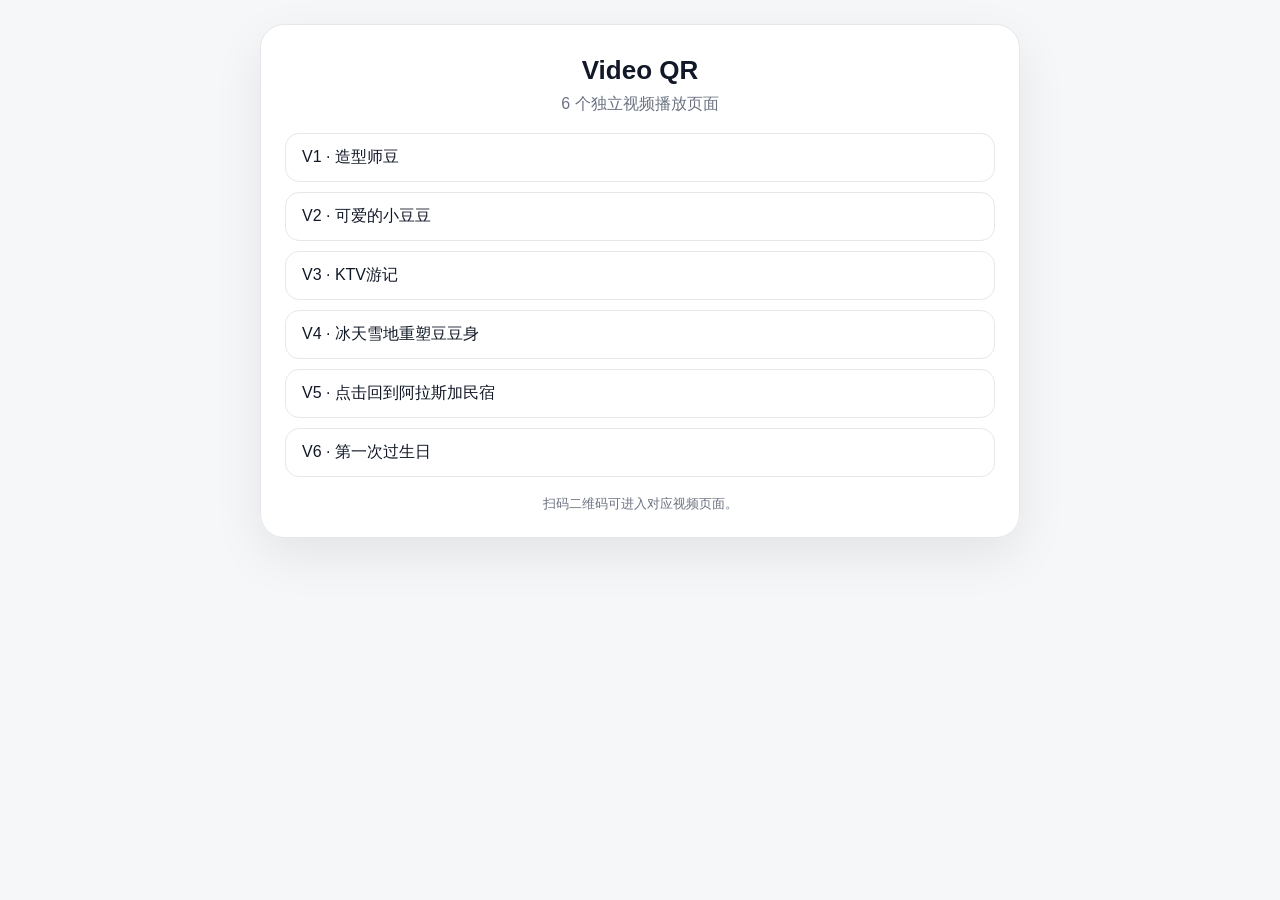
<file: index.html>
<!doctype html>
<html lang="zh-CN">
<head>
  <meta charset="utf-8">
  <meta name="viewport" content="width=device-width, initial-scale=1">
  <title>Video QR</title>
  <link rel="stylesheet" href="./assets/style.css">
</head>
<body>
  <main class="card">
    <h1>Video QR</h1>
    <p>6 个独立视频播放页面</p>
    <div class="list">
      <a href="./v1/">V1 · 造型师豆</a>
      <a href="./v2/">V2 · 可爱的小豆豆</a>
      <a href="./v3/">V3 · KTV游记</a>
      <a href="./v4/">V4 · 冰天雪地重塑豆豆身</a>
      <a href="./v5/">V5 · 点击回到阿拉斯加民宿</a>
      <a href="./v6/">V6 · 第一次过生日</a>
    </div>
    <div class="small">扫码二维码可进入对应视频页面。</div>
  </main>
</body>
</html>
</file>
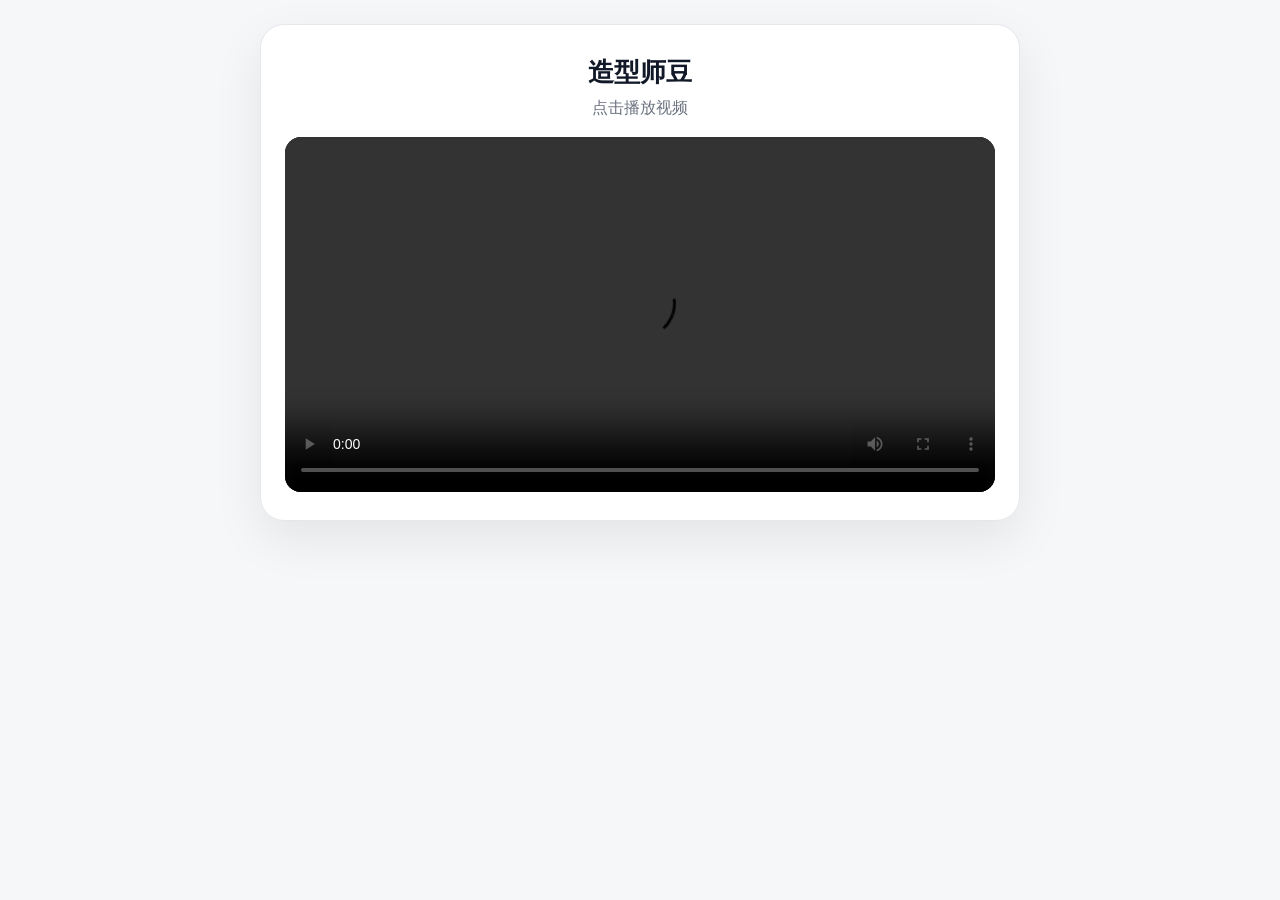
<file: v1/index.html>
<!doctype html>
<html lang="zh-CN">
<head>
  <meta charset="utf-8">
  <meta name="viewport" content="width=device-width, initial-scale=1, viewport-fit=cover">
  <meta name="apple-mobile-web-app-capable" content="yes">
  <meta name="theme-color" content="#f6f7f9">
  <title>造型师豆</title>
  <link rel="stylesheet" href="../assets/style.css">
</head>
<body>
  <main class="card">
    <h1>造型师豆</h1>
    <p>点击播放视频</p>
    <video controls playsinline preload="metadata">
      <source src="../video/v1.mp4" type="video/mp4">
      你的浏览器暂不支持视频播放。
    </video>
  </main>
</body>
</html>
</file>
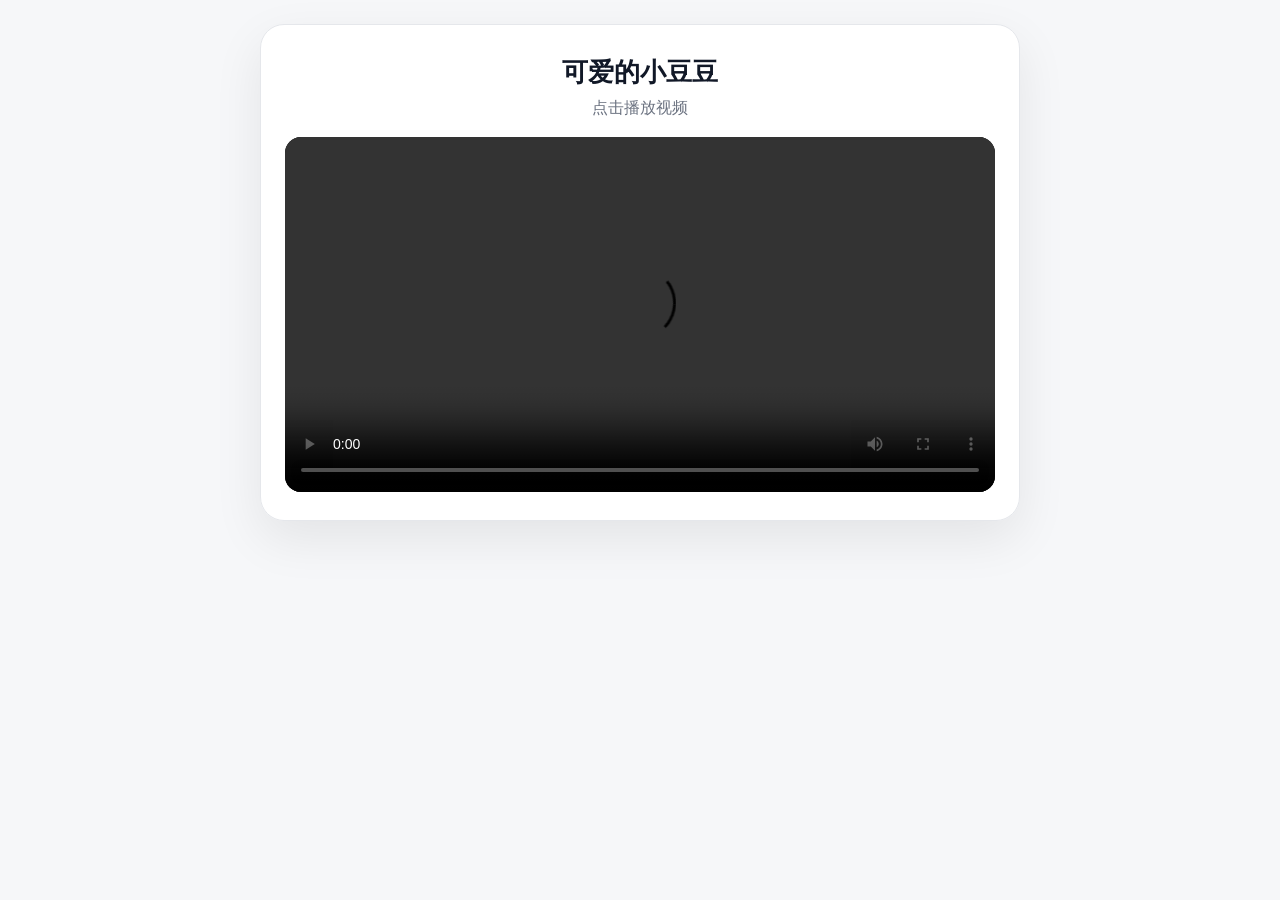
<file: v2/index.html>
<!doctype html>
<html lang="zh-CN">
<head>
  <meta charset="utf-8">
  <meta name="viewport" content="width=device-width, initial-scale=1, viewport-fit=cover">
  <meta name="apple-mobile-web-app-capable" content="yes">
  <meta name="theme-color" content="#f6f7f9">
  <title>可爱的小豆豆</title>
  <link rel="stylesheet" href="../assets/style.css">
</head>
<body>
  <main class="card">
    <h1>可爱的小豆豆</h1>
    <p>点击播放视频</p>
    <video controls playsinline preload="metadata">
      <source src="../video/v2.mp4" type="video/mp4">
      你的浏览器暂不支持视频播放。
    </video>
  </main>
</body>
</html>
</file>
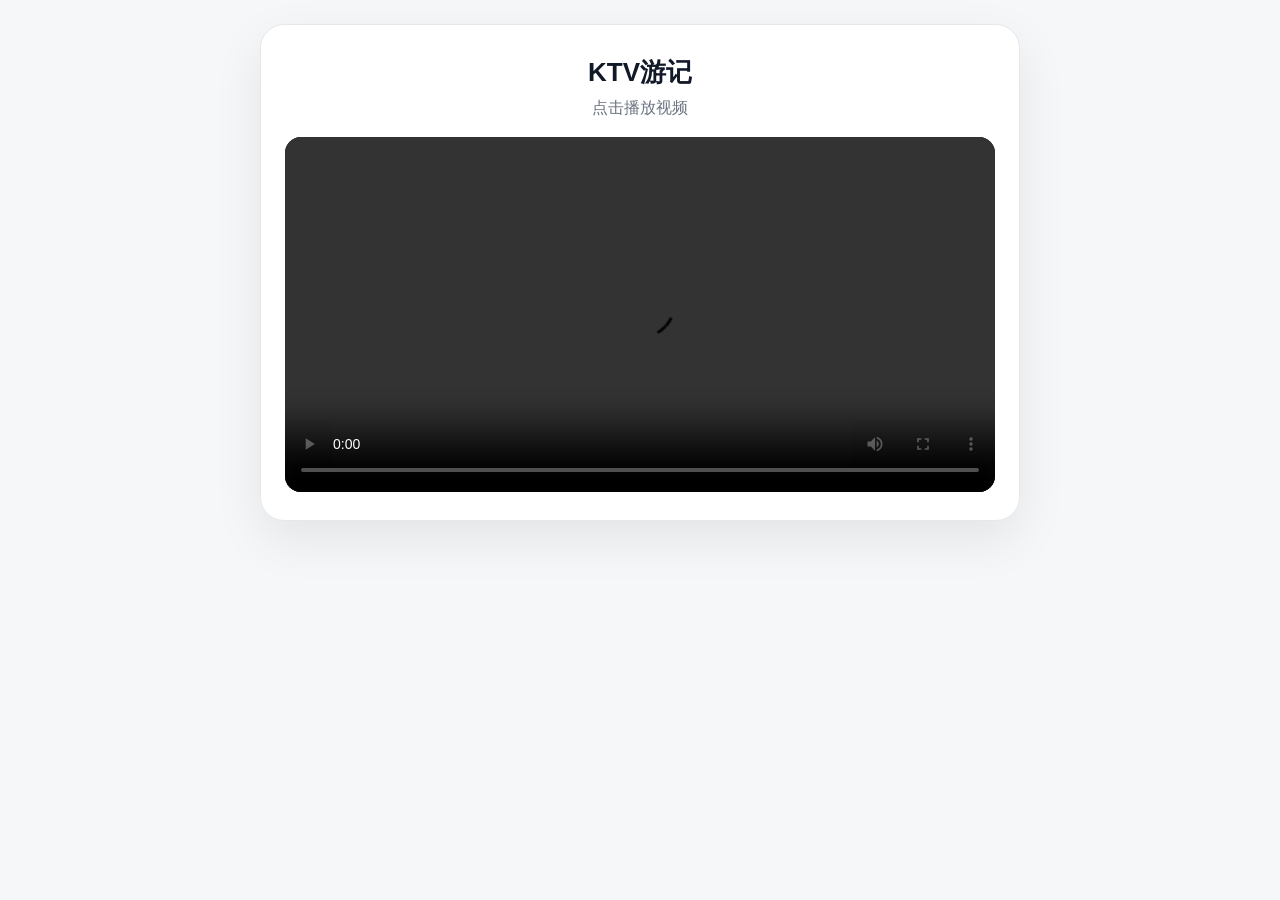
<file: v3/index.html>
<!doctype html>
<html lang="zh-CN">
<head>
  <meta charset="utf-8">
  <meta name="viewport" content="width=device-width, initial-scale=1, viewport-fit=cover">
  <meta name="apple-mobile-web-app-capable" content="yes">
  <meta name="theme-color" content="#f6f7f9">
  <title>KTV游记</title>
  <link rel="stylesheet" href="../assets/style.css">
</head>
<body>
  <main class="card">
    <h1>KTV游记</h1>
    <p>点击播放视频</p>
    <video controls playsinline preload="metadata">
      <source src="../video/v3.mp4" type="video/mp4">
      你的浏览器暂不支持视频播放。
    </video>
  </main>
</body>
</html>
</file>
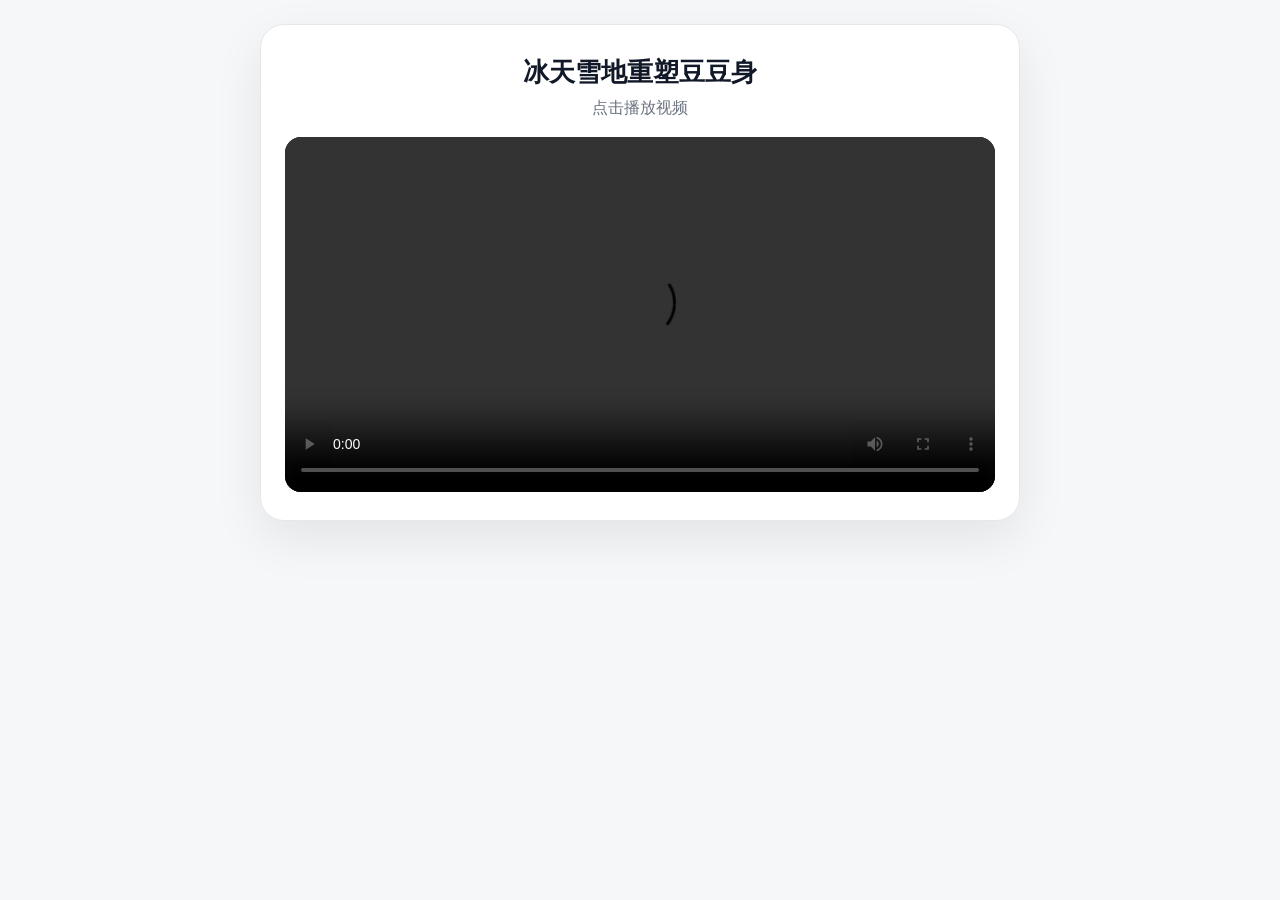
<file: v4/index.html>
<!doctype html>
<html lang="zh-CN">
<head>
  <meta charset="utf-8">
  <meta name="viewport" content="width=device-width, initial-scale=1, viewport-fit=cover">
  <meta name="apple-mobile-web-app-capable" content="yes">
  <meta name="theme-color" content="#f6f7f9">
  <title>冰天雪地重塑豆豆身</title>
  <link rel="stylesheet" href="../assets/style.css">
</head>
<body>
  <main class="card">
    <h1>冰天雪地重塑豆豆身</h1>
    <p>点击播放视频</p>
    <video controls playsinline preload="metadata">
      <source src="../video/v4.mp4" type="video/mp4">
      你的浏览器暂不支持视频播放。
    </video>
  </main>
</body>
</html>
</file>
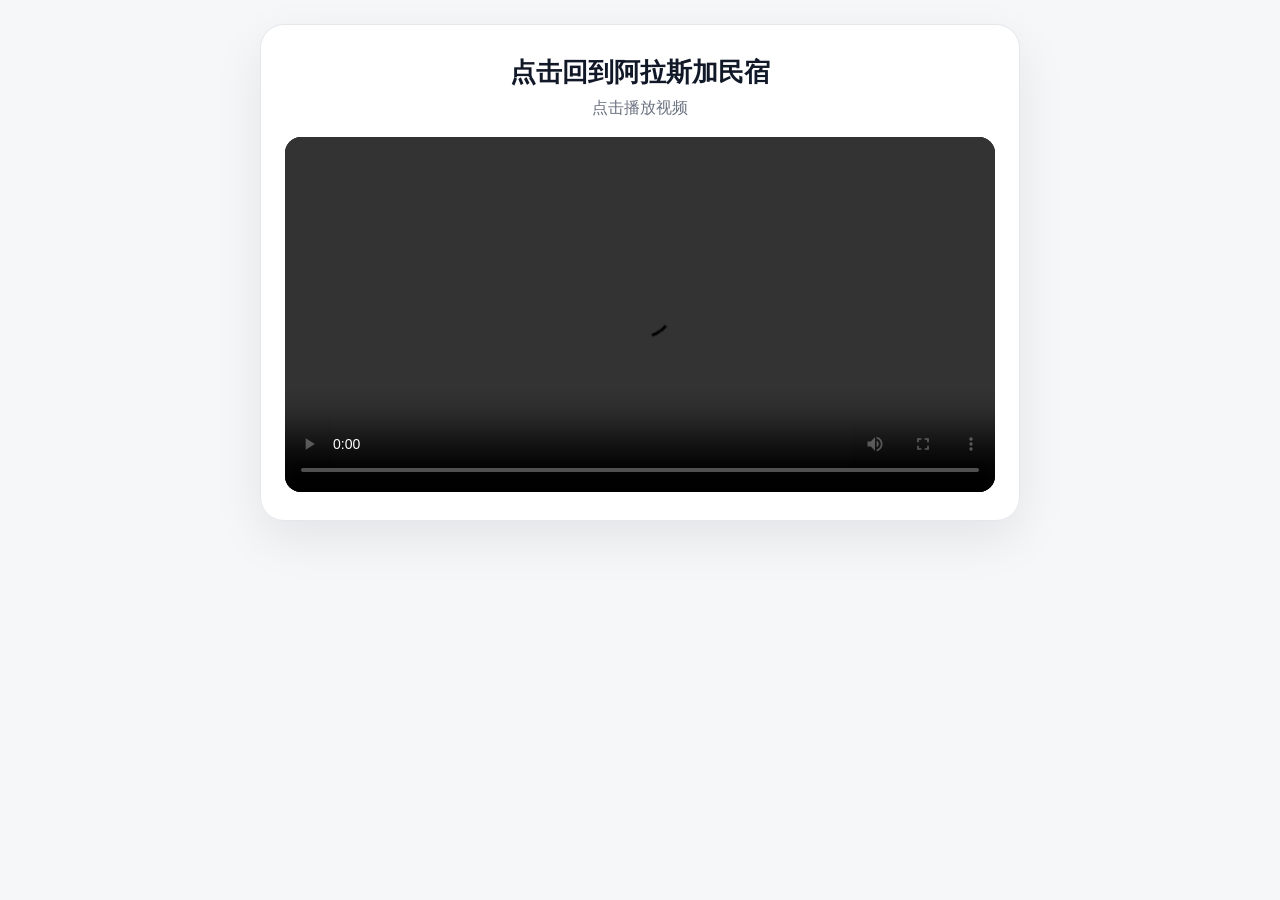
<file: v5/index.html>
<!doctype html>
<html lang="zh-CN">
<head>
  <meta charset="utf-8">
  <meta name="viewport" content="width=device-width, initial-scale=1, viewport-fit=cover">
  <meta name="apple-mobile-web-app-capable" content="yes">
  <meta name="theme-color" content="#f6f7f9">
  <title>点击回到阿拉斯加民宿</title>
  <link rel="stylesheet" href="../assets/style.css">
</head>
<body>
  <main class="card">
    <h1>点击回到阿拉斯加民宿</h1>
    <p>点击播放视频</p>
    <video controls playsinline preload="metadata">
      <source src="../video/v5.mp4" type="video/mp4">
      你的浏览器暂不支持视频播放。
    </video>
  </main>
</body>
</html>
</file>
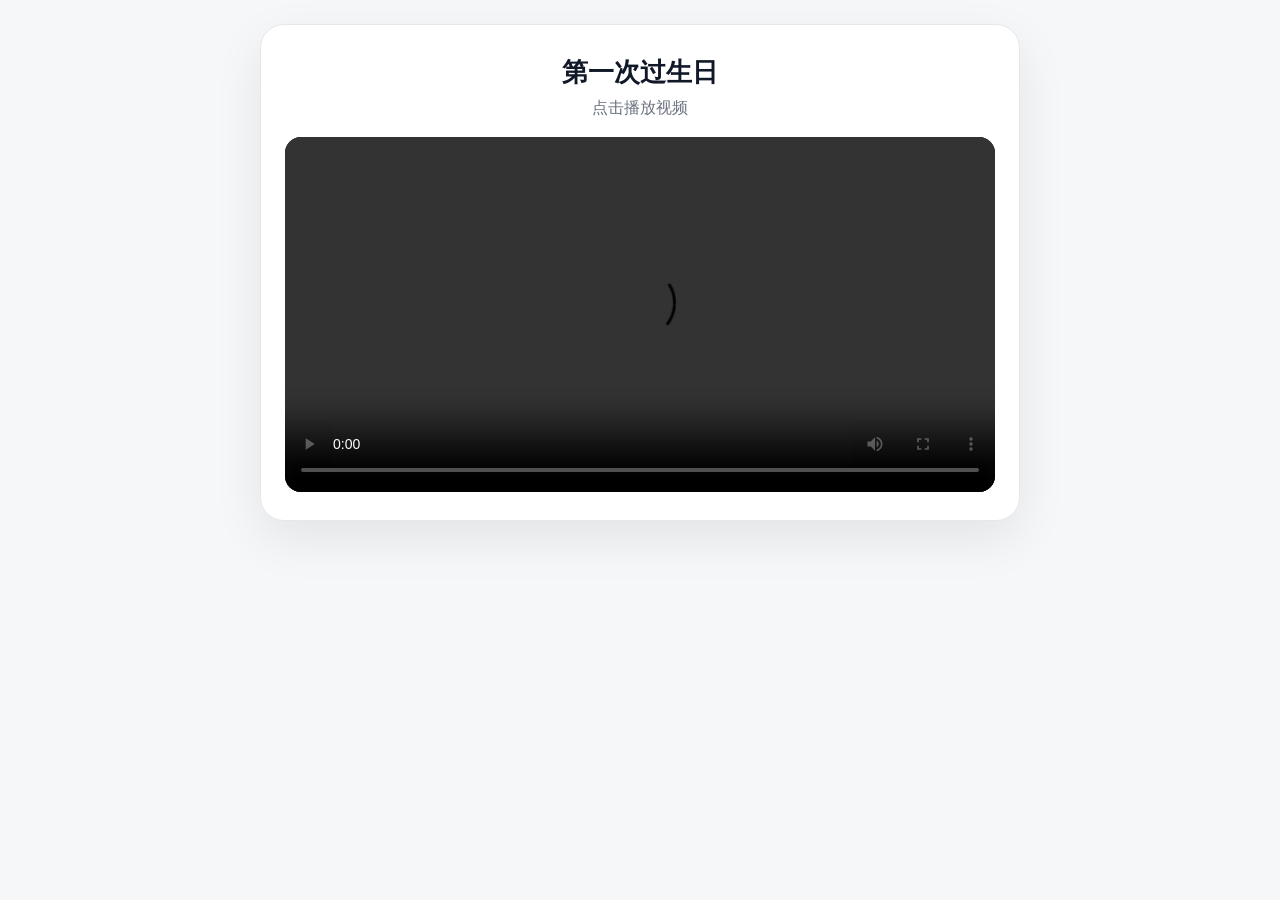
<file: v6/index.html>
<!doctype html>
<html lang="zh-CN">
<head>
  <meta charset="utf-8">
  <meta name="viewport" content="width=device-width, initial-scale=1, viewport-fit=cover">
  <meta name="apple-mobile-web-app-capable" content="yes">
  <meta name="theme-color" content="#f6f7f9">
  <title>第一次过生日</title>
  <link rel="stylesheet" href="../assets/style.css">
</head>
<body>
  <main class="card">
    <h1>第一次过生日</h1>
    <p>点击播放视频</p>
    <video controls playsinline preload="metadata">
      <source src="../video/v6.mp4" type="video/mp4">
      你的浏览器暂不支持视频播放。
    </video>
  </main>
</body>
</html>
</file>
<file: assets/style.css>
:root {
  color-scheme: light dark;
  --bg: #f6f7f9;
  --card: rgba(255,255,255,.96);
  --text: #111827;
  --muted: #6b7280;
  --border: #e5e7eb;
}
@media (prefers-color-scheme: dark) {
  :root {
    --bg: #0b0d10;
    --card: rgba(24,27,31,.97);
    --text: #f3f4f6;
    --muted: #a1a1aa;
    --border: #2f3338;
  }
}
* { box-sizing: border-box; }
html, body { margin: 0; min-height: 100%; }
body {
  font-family: -apple-system, BlinkMacSystemFont, "SF Pro Text", "Segoe UI", sans-serif;
  background: var(--bg);
  color: var(--text);
  display: grid;
  place-items: center;
  padding: 24px;
}
.card {
  width: min(760px, 100%);
  background: var(--card);
  border: 1px solid var(--border);
  border-radius: 24px;
  padding: 24px;
  box-shadow: 0 18px 50px rgba(0,0,0,.08);
  text-align: center;
}
h1 { font-size: 26px; margin: 6px 0 8px; }
p { color: var(--muted); margin: 0 0 18px; }
video {
  width: 100%;
  max-height: 75vh;
  border-radius: 16px;
  background: #000;
}
.list { display: grid; gap: 10px; margin-top: 18px; }
.list a {
  display: block;
  text-decoration: none;
  color: var(--text);
  border: 1px solid var(--border);
  border-radius: 14px;
  padding: 13px 16px;
  text-align: left;
}
.small { margin-top: 18px; font-size: 13px; color: var(--muted); }
</file>
